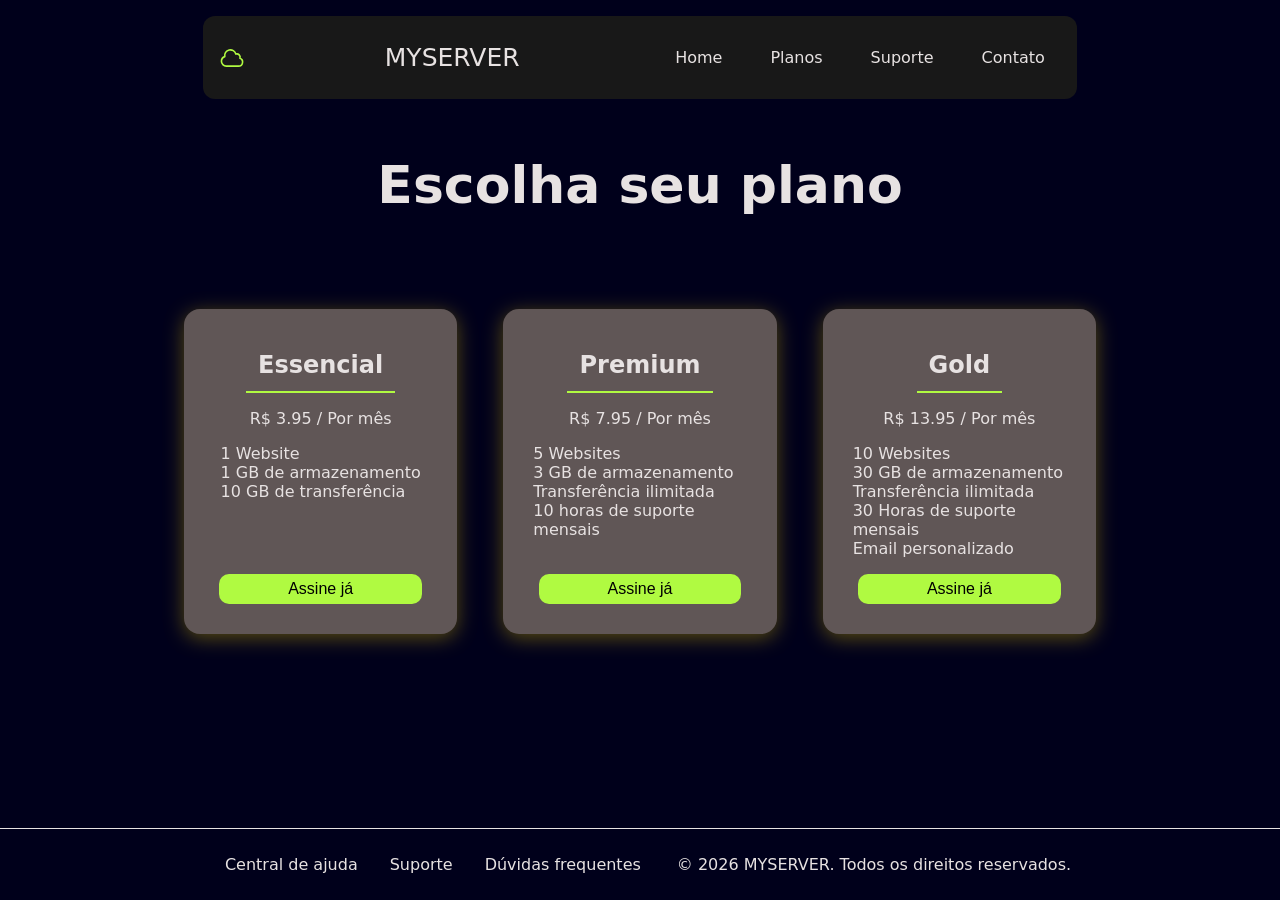
<file: index.html>
<!DOCTYPE html>
<html lang="pt-br">
<head>
    <meta charset="UTF-8">
    <meta name="viewport" content="width=device-width, initial-scale=1.0">
    <title>MyServer</title>
    <link rel="stylesheet" href="./CSS/style.css">
    <script type="module" src="./JS/Script.js" defer></script>
</head>
<body>
    <header>  
      <div class="banner">
             <svg xmlns="http://www.w3.org/2000/svg" fill="none" viewBox="0 0 24 24" stroke-width="1.5" stroke="currentColor" class="icone">
  <path stroke-linecap="round" stroke-linejoin="round" d="M2.25 15a4.5 4.5 0 0 0 4.5 4.5H18a3.75 3.75 0 0 0 1.332-7.257 3 3 0 0 0-3.758-3.848 5.25 5.25 0 0 0-10.233 2.33A4.502 4.502 0 0 0 2.25 15Z" />
</svg>

        <p>MYSERVER</p>
        <nav>
            <a href="#" aria-label="Retornar a aba principal">Home</a>
            <a href="#" aria-label="Ir para planos">Planos</a>
            <a href="#" aria-label="Ir para suporte">Suporte</a>
            <a href="#" aria-label="Ir para contato">Contato</a>
        </nav>
        </div>
    </header>
    <main class="principal">
        <h1>Escolha seu plano</h1>
        <section class="cards">
        </section>
        <div class="areaFeedback">
            
        </div>
    </main>
        <footer>
    <nav class="links-footer">
        <ul class="lista-ajuda-footer">
          <li><a href="#">Central de ajuda</a></li>
           <li><a href="#">Suporte</a></li>
           <li><a href="#">Dúvidas frequentes</a></li>
        </ul>
    </nav>
    
    <p>© 2026 MYSERVER. Todos os direitos reservados.</p>
</footer>
</body>
</html>
</file>
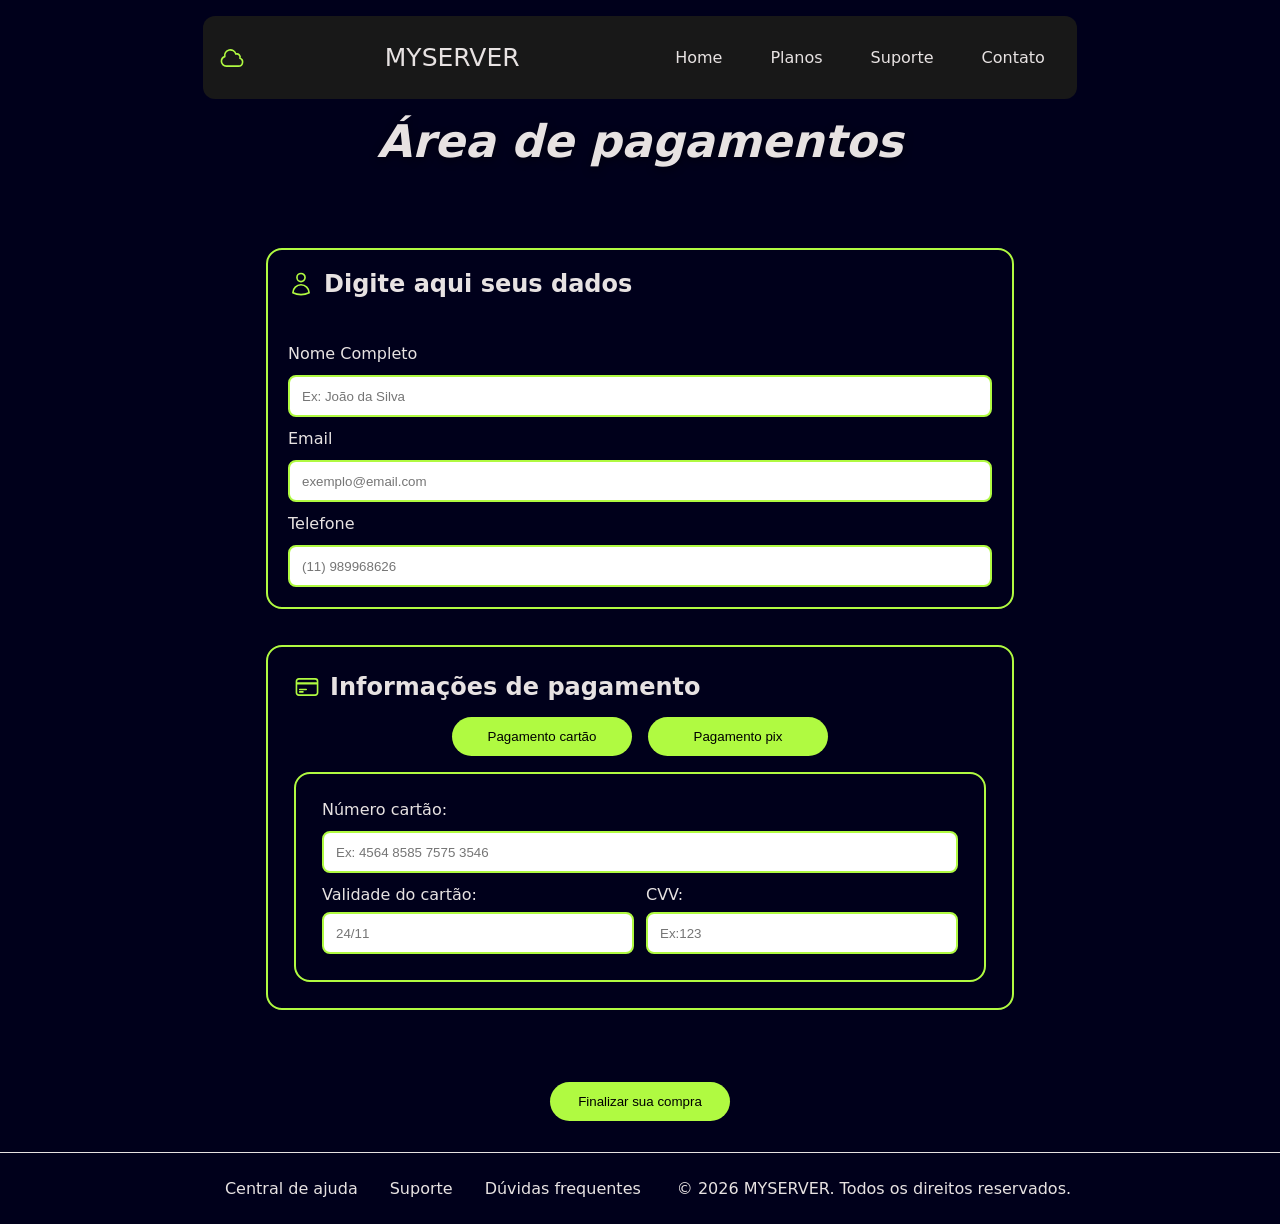
<file: checkout.html>
<!DOCTYPE html>
<html lang="pt-br">
<head>
    <meta charset="UTF-8">
    <meta name="viewport" content="width=device-width, initial-scale=1.0">
    <title>Finalize seu pagamento</title>
    <meta name="author" content="Kayque Ferreira">
    <link rel="stylesheet" href="./CSS/style.css">
    <link rel="stylesheet" href="./CSS/checkout.css">
    <script type="module" src="JS/checkout.js" defer></script>
</head>
<body>
        <header>
        <div class="banner">
                   <svg xmlns="http://www.w3.org/2000/svg" fill="none" viewBox="0 0 24 24" stroke-width="1.5" stroke="currentColor" class="icone">
  <path stroke-linecap="round" stroke-linejoin="round" d="M2.25 15a4.5 4.5 0 0 0 4.5 4.5H18a3.75 3.75 0 0 0 1.332-7.257 3 3 0 0 0-3.758-3.848 5.25 5.25 0 0 0-10.233 2.33A4.502 4.502 0 0 0 2.25 15Z" />
</svg>
        <p>MYSERVER</p>
        <nav>
            <a href="#" aria-label="Retornar a aba principal">Home</a>
            <a href="#" aria-label="Ir para planos">Planos</a>
            <a href="#" aria-label="Ir para suporte">Suporte</a>
            <a href="#" aria-label="Ir para contato">Contato</a>
        </nav>
        </div>
    </header>
    
        <h1>Área de pagamentos</h1>

    <main class="area-checkout">
   <div class="checkout-esquerda">
      <section class="dados-user">
       <div class="comporta-icone-Svg">
        <svg xmlns="http://www.w3.org/2000/svg" fill="none" viewBox="0 0 24 24" stroke-width="1.5" stroke="currentColor" class="icone">
  <path stroke-linecap="round" stroke-linejoin="round" d="M15.75 6a3.75 3.75 0 1 1-7.5 0 3.75 3.75 0 0 1 7.5 0ZM4.501 20.118a7.5 7.5 0 0 1 14.998 0A17.933 17.933 0 0 1 12 21.75c-2.676 0-5.216-.584-7.499-1.632Z" />
</svg>

         <h2>Digite aqui seus dados</h2> 
         </div>
        <form class="dados-usuario">
            <label for="nome">Nome Completo</label>
          <div class="input-wrapper">
            <input class="input-padrao" type="text" id="nome" name="nome" placeholder="Ex: João da Silva">
            <span class="erro" data-campo="nome"><svg xmlns="http://www.w3.org/2000/svg" fill="none" viewBox="0 0 24 24" stroke-width="1.5" stroke="currentColor" class="svg-erro">   <path stroke-linecap="round" stroke-linejoin="round" d="m9.75 9.75 4.5 4.5m0-4.5-4.5 4.5M21 12a9 9 0 1 1-18 0 9 9 0 0 1 18 0Z" /> </svg><span class="msg"></span></span>
          </div>
            <label for="email">Email</label>
        <div class="input-wrapper">
            <input class="input-padrao" type="email" id="email" name="email" placeholder="exemplo@email.com">
            <span class="erro" data-campo="email"><svg xmlns="http://www.w3.org/2000/svg" fill="none" viewBox="0 0 24 24" stroke-width="1.5" stroke="currentColor" class="svg-erro">   <path stroke-linecap="round" stroke-linejoin="round" d="m9.75 9.75 4.5 4.5m0-4.5-4.5 4.5M21 12a9 9 0 1 1-18 0 9 9 0 0 1 18 0Z" /> </svg><span class="msg"></span></span>
        </div>    
            <label for="telefone">Telefone</label>
        <div class="input-wrapper">
            <input class="input-padrao" type="tel" id="telefone" name="telefone" placeholder="(11) 989968626">
            <span class="erro" data-campo="telefone"><svg xmlns="http://www.w3.org/2000/svg" fill="none" viewBox="0 0 24 24" stroke-width="1.5" stroke="currentColor" class="svg-erro">   <path stroke-linecap="round" stroke-linejoin="round" d="m9.75 9.75 4.5 4.5m0-4.5-4.5 4.5M21 12a9 9 0 1 1-18 0 9 9 0 0 1 18 0Z" /> </svg><span class="msg"></span></span>
        </div>
        </form>
    </section>   
 <section class="area-pagamento">
    <div class="comporta-icone-Svg">
    <svg xmlns="http://www.w3.org/2000/svg" fill="none" viewBox="0 0 24 24" stroke-width="1.5" stroke="currentColor" class="icone">
  <path stroke-linecap="round" stroke-linejoin="round" d="M2.25 8.25h19.5M2.25 9h19.5m-16.5 5.25h6m-6 2.25h3m-3.75 3h15a2.25 2.25 0 0 0 2.25-2.25V6.75A2.25 2.25 0 0 0 19.5 4.5h-15a2.25 2.25 0 0 0-2.25 2.25v10.5A2.25 2.25 0 0 0 4.5 19.5Z" />
</svg>
    <h2>Informações de pagamento</h2>
    </div>
    <div class="botoesCheckout-CTA">
        <button class="botaoCheckout-cartao">Pagamento cartão</button>
        <button class="botaoCheckout-pix">Pagamento pix</button>
    </div>
    <div class="area-cartao">
        <form class="formulario-pagamento">
            <label for="numero-cartao">Número cartão:</label>
        <div class="input-wrapper">
            <input
                class="input-padrao"
                type="text"
                maxlength="19"
                id="numero-cartao"
                placeholder="Ex: 4564 8585 7575 3546"
                name="numeroCartao"   
            >
            <span class="erro" data-campo="cartao"><svg xmlns="http://www.w3.org/2000/svg" fill="none" viewBox="0 0 24 24" stroke-width="1.5" stroke="currentColor" class="svg-erro">   <path stroke-linecap="round" stroke-linejoin="round" d="m9.75 9.75 4.5 4.5m0-4.5-4.5 4.5M21 12a9 9 0 1 1-18 0 9 9 0 0 1 18 0Z" /> </svg><span class="msg"></span></span>
        </div>
            <div class="linha-cartao">
                <div class="campo-cartao">
                    <label for="validade">Validade do cartão:</label>
            <div class="input-wrapper">
                    <input class="input-padrao" type="text"  maxlength="10" id="validade" name="validade" placeholder="24/11"
                    >
                    <span class="erro" data-campo="validade"><svg xmlns="http://www.w3.org/2000/svg" fill="none" viewBox="0 0 24 24" stroke-width="1.5" stroke="currentColor" class="svg-erro">   <path stroke-linecap="round" stroke-linejoin="round" d="m9.75 9.75 4.5 4.5m0-4.5-4.5 4.5M21 12a9 9 0 1 1-18 0 9 9 0 0 1 18 0Z" /> </svg><span class="msg"></span></span>
            </div>
                </div>
                <div class="campo-cartao">
                    <label for="CVV">CVV:</label>
            <div class="input-wrapper">
                    <input class="input-padrao" type="password" maxlength="4" id="CVV" name="codigoValidade" placeholder="Ex:123"
                    >
                    <span class="erro" data-campo="cvv"><svg xmlns="http://www.w3.org/2000/svg" fill="none" viewBox="0 0 24 24" stroke-width="1.5" stroke="currentColor" class="svg-erro">   <path stroke-linecap="round" stroke-linejoin="round" d="m9.75 9.75 4.5 4.5m0-4.5-4.5 4.5M21 12a9 9 0 1 1-18 0 9 9 0 0 1 18 0Z" /> </svg><span class="msg"></span></span>
                </div>
            </div>

            </div>
        </form>
        <div class="area-pix hidden">
      <img
    src="assets/imagens/qr-code-pix.svg"
    alt="QR Code para pagamento via Pix"
>
            <span>Pix apenas para fins de portfólio</span>
        </div>
    </div>
</section>
    </div>  
    </main>
      <div class="finaliza-botao-checkout">
   <button class="finaliza-fluxo">Finalizar sua compra </button>
   </div>
   <div class="modal-confirmacao"><div class="modal-conteudo"><div class="area-titulo-modal"><svg xmlns="http://www.w3.org/2000/svg" fill="none" viewBox="0 0 24 24" stroke-width="1.5" stroke="currentColor" class="svg-modal">
  <path stroke-linecap="round" stroke-linejoin="round" d="M9 12.75 11.25 15 15 9.75M21 12a9 9 0 1 1-18 0 9 9 0 0 1 18 0Z" />
</svg><button class="botao-fechar" aria-label="Fechar modal">
  <svg xmlns="http://www.w3.org/2000/svg" fill="none" viewBox="0 0 24 24" stroke-width="1.5" stroke="currentColor" class="icone-fechar-modal"><path stroke-linecap="round" stroke-linejoin="round" d="M6 18 18 6M6 6l12 12" /></svg></button>
<h2>Compra realizada com sucesso!</h2></div><p>A equipe da <span class="logo">MyServer</span> agradece pela confiança. Seu plano já está disponível e você pode começar a utilizá-lo agora mesmo.</p><a  href="index.html" class="link-retorno">Voltar para a página inicial.</a></div></div>
<footer>
    <nav class="links-footer">
        <ul class="lista-ajuda-footer">
          <li><a href="#">Central de ajuda</a></li>
           <li><a href="#">Suporte</a></li>
           <li><a href="#">Dúvidas frequentes</a></li>
        </ul>
    </nav>
    <p>© 2026 MYSERVER. Todos os direitos reservados.</p>
</footer>
</body>
</html>
</file>
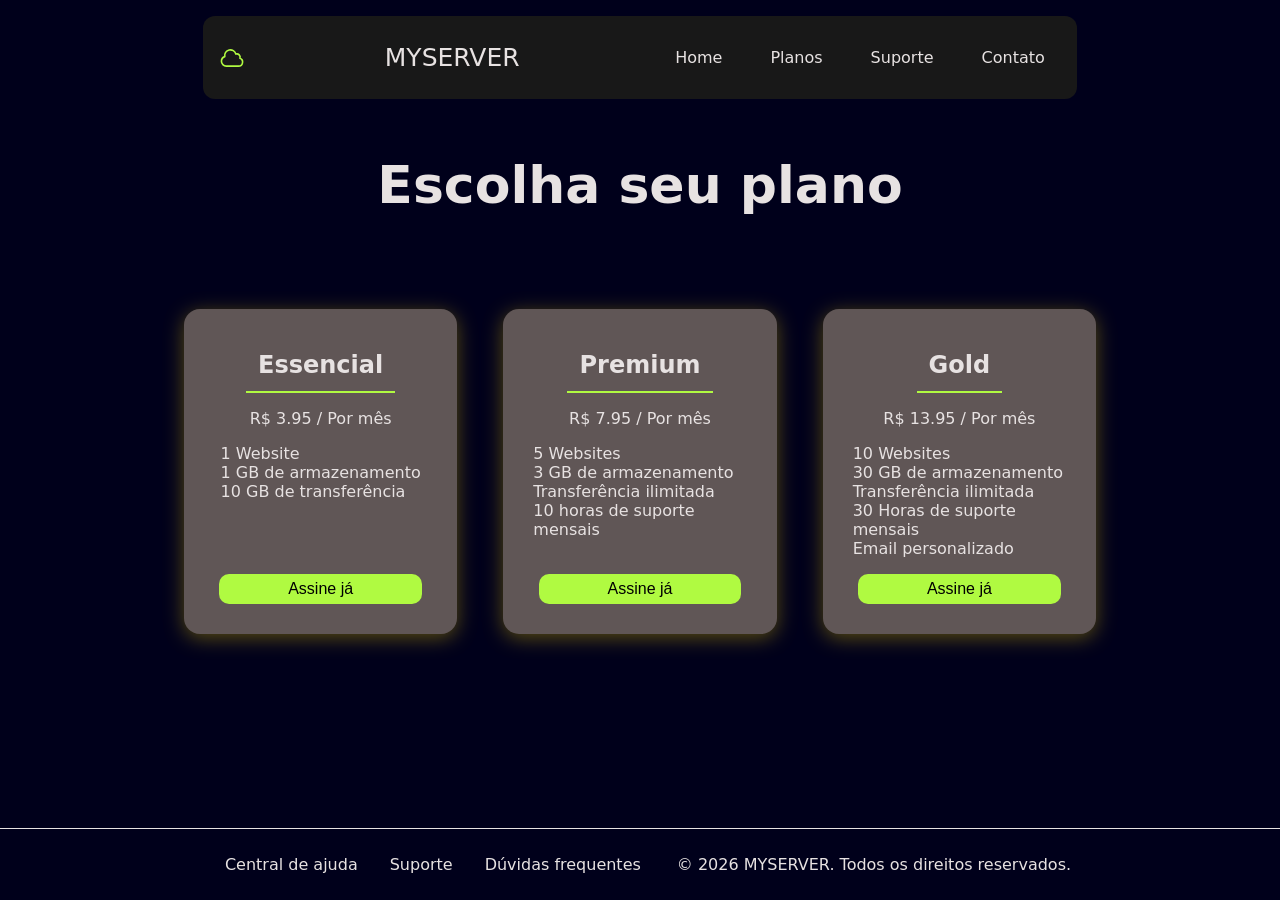
<file: resumo.html>
<!DOCTYPE html>
<html lang="pt-br">
<head>
    <meta charset="UTF-8">
    <meta name="viewport" content="width=device-width, initial-scale=1.0">
    <title>página resumo</title>
    <link rel="stylesheet" href="./CSS/style.css">
    <link rel="stylesheet" href="./CSS/resumo.css">
    <script type="module" src="JS/resumo.js" defer></script>
</head>
<body>
        <header>
        <div class="banner">
                   <svg xmlns="http://www.w3.org/2000/svg" fill="none" viewBox="0 0 24 24" stroke-width="1.5" stroke="currentColor" class="icone">
  <path stroke-linecap="round" stroke-linejoin="round" d="M2.25 15a4.5 4.5 0 0 0 4.5 4.5H18a3.75 3.75 0 0 0 1.332-7.257 3 3 0 0 0-3.758-3.848 5.25 5.25 0 0 0-10.233 2.33A4.502 4.502 0 0 0 2.25 15Z" />
</svg>
        <p>MYSERVER</p>
        <nav>
            <a href="#" aria-label="Retornar a aba principal">Home</a>
            <a href="#" aria-label="Ir para planos">Planos</a>
            <a href="#" aria-label="Ir para suporte">Suporte</a>
            <a href="#" aria-label="Ir para contato">Contato</a>
        </nav>
        </div>
    </header>
    <main>
     <h1>Resumo da compra</h1>
        <section class="area-identificacao">
            <div class="checkout-card">
            </div>
        </section>
        <div class="area-links">
            <a class="botao-finalizar" href="checkout.html">Finalizar compra</a>
            <a class="botao-retorno"href="index.html">Escolher outro plano</a>
        </div>
    </main>
        <footer>
    <nav class="links-footer">
        <ul class="lista-ajuda-footer">
          <li><a href="#">Central de ajuda</a></li>
           <li><a href="#">Suporte</a></li>
           <li><a href="#">Dúvidas frequentes</a></li>
        </ul>
    </nav>
    
    <p>© 2026 MYSERVER. Todos os direitos reservados.</p>
</footer>
</body>
</html>
</file>
<file: CSS/style.css>
*{
    margin: 0;
    padding: 0;
    box-sizing: border-box;
}

body{
    font-family: system-ui, -apple-system, BlinkMacSystemFont, 'Segoe UI', Roboto, Oxygen, Ubuntu, Cantarell, 'Open Sans', 'Helvetica Neue', sans-serif;
    background-color: rgb(0, 0, 27);
    color: rgb(231, 226, 226);
    min-height: 100vh;
    display: flex;
    flex-direction: column;
    
}
header{
    width: 100%;
    padding: 16px;
    
}
.icone{
    width: 95%;
    max-width: 26px;
    color: rgb(176, 250, 65) ;
}
header p{
    font-size: 25px;

}
.banner{
    display: flex;
    align-items: center;
    width: 70%;
    margin: auto;
    justify-content: space-between;
    background-color: rgb(24, 24, 24);
    padding: 16px;
    border-radius: 12px;
}
nav{
    display: flex;
    gap: 16px;
}
nav a{
    border-radius: 12px;
    padding: 16px;
    text-decoration: none;
    color: rgb(231, 226, 226);
    transition: 0.2s ease;
}

header nav a:hover{
    background-color: rgb(176, 250, 65);
    color: rgb(31, 30, 30);
    transform: scale(1.09);

}
main{
    flex: 1;
    display: flex;
    flex-direction: column;
    align-items: center;
    padding: 40px;
    gap: 30px
    
    
}
h1{
    font-size: 52px;
    text-align: center;
    margin-bottom: 24px;
}
section{
    display: flex;
    justify-content: center;
    align-items: stretch;
    gap: 46px;
    
}
.planos{
    background-color:rgb(96, 86, 86);
    padding: 30px;
    border-radius: 16px;
    max-width: 280px;
    width: 100%;
    display: flex;
    flex-direction: column;
    align-items: center;
    justify-content: flex-start;
    gap: 16px;
    margin-top: 40px;
    box-shadow: 0 4px 20px rgba(255, 217, 0, 0.35);
    transition: 0.3s ease;  
}
.planos:hover:not(.selected){
    transform: scale(1.03);
    box-shadow: 0 6px 28px rgba(255, 217, 0, 0.45);
}
.planos h2{
    border-bottom: solid 2px rgb(176, 250, 65);
    padding: 12px;
    font-size:x-large  
}

.planos ul{
    padding: 0;
    margin: 0;
    list-style: none;
    
    
}
.planos button{
    margin-top: auto;
}
.planos strong{
    color: rgb(21, 20, 20);
}
footer{
    text-align: center;
    padding: 26px;
    border-top: solid 1px;
}
.planos button{
    padding: 6px;
    width: 100%;
    max-width: 95%;
    border-radius: 10px;
    font-size: 16px;
    background-color: rgb(176, 250, 65);
    border: none;
    transition: 0.2s ease;
}
.planos button:hover{
    cursor: pointer;
}
.planos.selected{
    transform: scale(1.05) translateY(-5px);
    box-shadow: 0 8px 25px rgba(176, 250, 65, 0.2);
    border: 2px solid rgb(176, 250, 65);
}
.areaFeedback{
    position: fixed;
    inset: 0;
    display: flex;
    flex-direction: column;
    gap:  12px;
    align-items: center;
    justify-content: center;
    opacity: 0; 
    background-color: rgba(0,0,0,0.6);
    pointer-events: none;
    transition: opacity 0.2s ease;
}

.divGeral{
   display: flex;
   flex-direction: column;
   gap: 12px;
   border: 1px solid rgba(176, 250, 65, 0.35);
   box-shadow: 0 10px 30px rgba(0, 0, 0, 0.4);
   border-radius: 12px;
   padding: 22px;
   width: 100%;
   max-width: 400px;
   background-color: #2b2b2b;
   color: white;
   transition: transform 0.25s ease, opacity 0.2s ease;
   transform: translateY(25px) scale(0.92);  
   opacity: 0;
}
.divGeral.show{
    transform: translateY(0) scale(1);
    opacity: 1;

}
.divModalCancel{
   display: flex;
   flex-direction: column;
   gap: 12px;
   border: 1px solid rgba(176, 250, 65, 0.35);
   box-shadow: 0 10px 30px rgba(0, 0, 0, 0.4);
   border-radius: 12px;
   padding: 22px;
   width: 100%;
   max-width: 400px;
   background-color: #2b2b2b;
   color: white;
   transition: transform 0.25s ease, opacity 0.2s ease;
   transform: translateY(25px) scale(0.92);  
   opacity: 0;

}
.divModalCancel.aparecer{
    display: flex;
    flex-direction: column;
    align-items: center;
    justify-content: center;
    gap: 16px;
    opacity: 1;
    transform: translateY(0) scale(1);
}
.divModalCancel h2{
    text-align: center;
}

.areaFeedback ul{
    list-style: none;
    display: flex;
    flex-direction: column;
    gap: 12px;
    align-items: center;
    margin-top: 6px;
    margin-bottom: 6px;
}
.divGeral h2{
    text-align: center;
}
.divGeral p{
    text-align: center;
    margin-top: 6px;
    margin-bottom: 6px;
    
}
.areaFeedback.active {
  opacity: 1;
  pointer-events: auto;
  
}

.divFlex{
    display: flex;
    gap: 16px;
    justify-content: center;
    padding-bottom: 12px;
    
}
.divGeral button{
    background-color: rgb(237, 91, 91);
    color: black;
    padding: 8px;
    border-radius: 999px;
    border: none ;
    cursor: pointer;
    font-size: 14px;
}


.divGeral button:hover{
    background-color: rgb(222, 37, 37);
    color: rgb(231, 192, 192);

}
.areaFeedback a{
    display: inline-flex;
    align-items: center;
    justify-content: center;
    text-decoration: none;
    color: rgb(29, 26, 26);
    background-color: rgb(176, 250, 65);
    padding: 8px;
    border-radius: 999px;
    font-size: 14px;
}
.estilizacao-svg{
    min-width: 52px;
    max-width: 62px;
    color: rgb(232, 20, 20);
    
    
}
.areaPerdaModal{
    display: flex;
    flex-direction: column;
    justify-content: center;
    align-items: center;
    gap: 12px;
}
.areaPerdaModal ul{
    list-style: disc;
   
}

.botoesCancelModal {
    display: flex;
    flex-direction: row;
    gap: 16px;
}
.botao-cancelarModal{
  background: #e5e7eb;
  color: #111;
  padding: 10px;
  transition: 0.2s;
}
.botao-continuarModal{
    background-color: rgb(176, 250, 65);
    padding: 10px;
    transition: 0.2s ;

}
.botao-continuarModal:hover{
    background-color: rgb(151, 251, 2);
    
}
.botao-cancelarModal:hover{
    background-color: rgba(255, 0, 0, 0.15);
    color: rgb(236, 229, 229);
}
.botoesCancelModal button{
    border-radius: 999px;
    border: none;
    font-size: 16px; 
    cursor: pointer;
}
footer{
    display: flex;
    gap: 20px;
    justify-content: center;
    padding: 25 0 25px;
}

.area-links{
    display: flex;
    gap: 20px;

}

.lista-ajuda-footer{
    display: flex;
    list-style-type: none;
    justify-content: center;
    align-items: center;
}
</file>
<file: CSS/checkout.css>
*{
    margin: 0;
    padding: 0;
    box-sizing: border-box;
}

body{
    min-height: 100vh;
}
h1{
    text-align: center;
    text-shadow: 0 3px 10px rgba(0, 0, 0, 0.45);
    font-style: italic;
    font-size: 45px;
}

.area-checkout{
    width: 100%;
    max-width: 800px;
    margin: 30px auto;
    display: flex;
    flex-direction: row;
    gap: 32px;
    align-items: stretch;
    border-radius: 16px;
    padding: 26px;
    
}
.area-identificacao{
    display: flex;
    flex-direction: column;
}


.area-pix img{
  width: 100%;
  max-width: 100px; 
  background-color: white;
   
        
}
.dados-user{
    display: flex;
    flex-direction: column;
    border: solid  2px rgb(176, 250, 65);
    padding: 20px;
    border-radius: 16px;
    
}
.comporta-icone-Svg{
    display: flex;
    gap: 10px 

}

.icone{
    width: 95%;
    max-width: 26px;
    color: rgb(176, 250, 65) ;
}
.dados-usuario{
    display: flex;
    flex-direction: column;
    gap: 12px;
}
.botoesCheckout-CTA{
    display: flex;
    gap: 16px;
    justify-content: center;

}
.botaoCheckout-cartao{
    background-color: rgb(176, 250, 65);
    width: 100%;
    max-width: 180px;
    border: none;
    padding: 10px;
    border-radius: 999px;
    cursor: pointer;
}
.botaoCheckout-pix{
    background-color: rgb(176, 250, 65);
    border: none;
    width: 100%;
    max-width: 180px;
    padding: 12px;
    border-radius: 999px;
    cursor: pointer;
}
.area-pagamento{
    display: flex;
    flex-direction: column;
    gap: 16px;
    border: solid  2px rgb(176, 250, 65);
    padding: 26px;
    border-radius: 16px;
    flex: 1;
}
.formulario-pagamento{
    display: flex;
    flex-direction: column;
    gap: 12px;
    border: solid 2px rgb(176, 250, 65);
    padding: 26px;
    border-radius: 16px;
}
.linha-cartao {
  display: grid;
  grid-template-columns: 1fr 1fr;
  gap: 12px;
  align-items: start;
}

.campo-cartao{
    display: flex;
    flex-direction: column;
    gap: 8px;
  
    
}

.area-pix {
    width: 100%;
    max-width: 700px;
    display: flex;
    flex-direction: column;
    align-items: center;
    gap: 12px;
    border: solid rgb(176, 250, 65);
    padding: 26px;
    border-radius: 16px;
}

.input-padrao{
    width: 100%;
    padding: 12px;
    border: 2px solid rgb(176, 250, 65);
    border-radius: 8px;
    height: 42px; 
    box-sizing: border-box;
    
    
}
.input-padrao:focus{
    outline: none;
}
.checkout-esquerda{
    display: flex;
    flex-direction: column;
    gap: 36px;
    flex: 1;
    

}

.checkout-card ul{
    display: flex;
    flex-direction: column;
    gap: 12px;
    
}

.area-icone-titulo{
    border-bottom: solid 1px rgb(176, 250, 65);
    margin-bottom: 16px;
}
.finaliza-botao-checkout{
    display: flex;
    justify-content: center;
    padding: 16px;
    margin-bottom: 15px;
}
.finaliza-fluxo{
    background-color: rgb(176, 250, 65);
    border: none;
    width: 100%;
    max-width: 180px;
    padding: 12px;
    border-radius: 999px;
    cursor: pointer;
}

.input-wrapper {
  display: flex;
  flex-direction: column;
  gap: 6px;
}

.svg-erro {
  width: 20px;
  height: 20px;
  stroke: #e74c3c;
}

.erro {
  
  align-items: center;
  gap: 6px;
  color: #e74c3c;
  font-size: 12px;
  display: none;
  
}
.campo-cartao label {
  display: block;
  margin: 0;
}

.erro.show {
  display: inline-flex;
  align-items: center;
  gap: 4px;
} 
.lista-ajuda-footer{
    display: flex;
    list-style-type: none;
    justify-content: center;
    align-items: center;
}

footer{
    display: flex;
    gap: 20px;
    justify-content: center;
    padding: 25 0 25px;
}

.svg-modal{
    width: 25px;
    color: rgb(176, 250, 65);
}
.logo{
    color:rgb(176, 250, 65) ;
}
.modal-confirmacao{
    position: fixed;
    inset: 0;
    display: flex;
    justify-content: center;
    align-items: center;

    background-color: rgba(0, 0, 0, 0.7);
    z-index: 999;

    opacity: 0;
    pointer-events: none;
    transition: opacity 0.2s ease;
}
.modal-confirmacao.ativo{
    opacity: 1;
    pointer-events: all;
}
.modal-confirmacao.ativo .modal-conteudo{
    opacity: 1;
    transform: scale(1);
}
.modal-conteudo{
    width: 80%;
    max-width: 500px;
    background-color: rgb(3, 3, 43);
    color: white;
    border-radius: 20px;
    padding: 25px;
    display: flex;
    flex-direction: column;
    gap: 20px;
    justify-content: center;
    align-items: center;
    opacity: 0;
    transform: scale(0.95);
    transition: 0.2s ease;
    box-shadow:  0 10px 30px rgba(0,0,0,0.4);

}

.area-titulo-modal{
    display: flex;
    gap: 7px;
    padding-bottom: 15px;
    justify-content: center;
}
.link-retorno{
    text-decoration: none;
    color: black;
    background-color: rgb(176, 250, 65);
    padding: 10px;
    border-radius: 999px;
    border: solid 2px white;
    transition: 0.2s ease;

}
.link-retorno:hover{
    background-color: rgb(134, 217, 10);
    transform: scale(1.03);
    cursor: pointer;

}
.modal-conteudo p{
    text-align: center;
    line-height: 1.5;
    position: relative;
}

.hidden{
   display: none;
}
.icone-fechar-modal{
    width: 24px;
    height: 24px;
    color: white;
}
.botao-fechar{
    background: none;
    border: none;
    padding: 0;
    cursor: pointer;
    position: absolute;
    top: 15px;
    right: 15px;
   
}
</file>
<file: CSS/resumo.css>
h1{
    text-shadow: 0 3px 10px rgba(0, 0, 0, 0.45);
    font-style: italic;
}

.lista-ajuda-footer{
    display: flex;
    list-style-type: none;
    justify-content: center;
    align-items: center;
}
.valor-dinamico h3{
    font-style: italic;
    color: rgb(176, 250, 65);

}
.valor-dinamico{
    width: 100%;
    max-width: 400px;
    border: solid 2px rgb(176, 250, 65);
    padding: 36px;
    display: flex;
    flex-direction: column;
    gap: 16px;
    border-radius: 16px;
    
}

.area-links{
    display: flex;
    gap: 20px;

}

.botao-finalizar{
    text-decoration: none;
    border: solid rgb(176, 250, 65);
    padding: 12px;
    border-radius: 999px;
    background-color: rgb(176, 250, 65);
    color: black;
    border: solid 2px white;
}
.botao-finalizar:hover{
    background-color: rgb(155, 236, 33);
    border: solid 2px white;
}
.botao-retorno{
    text-decoration: none;    
    background-color: rgb(234, 80, 80);
    border: solid white 2px;
    color: black;
    padding: 12px;
    border-radius: 999px;
    cursor: pointer;
    
}

.botao-retorno:hover{
    background-color: rgb(222, 37, 37);
    color: rgb(231, 192, 192);

}

.valor-anual{
    font-size: large;
    font-weight: bold;
}
footer{
    display: flex;
    gap: 20px;
    justify-content: center;
    padding: 25 0 25px;
}
.svg-clipboard{
    width: 20px;
    color: rgb(155, 236, 33);
}
.titulo-wrapper{
    display: flex;
    gap: 12px;
    align-items: center;
    justify-content: flex-start;
}
</file>
